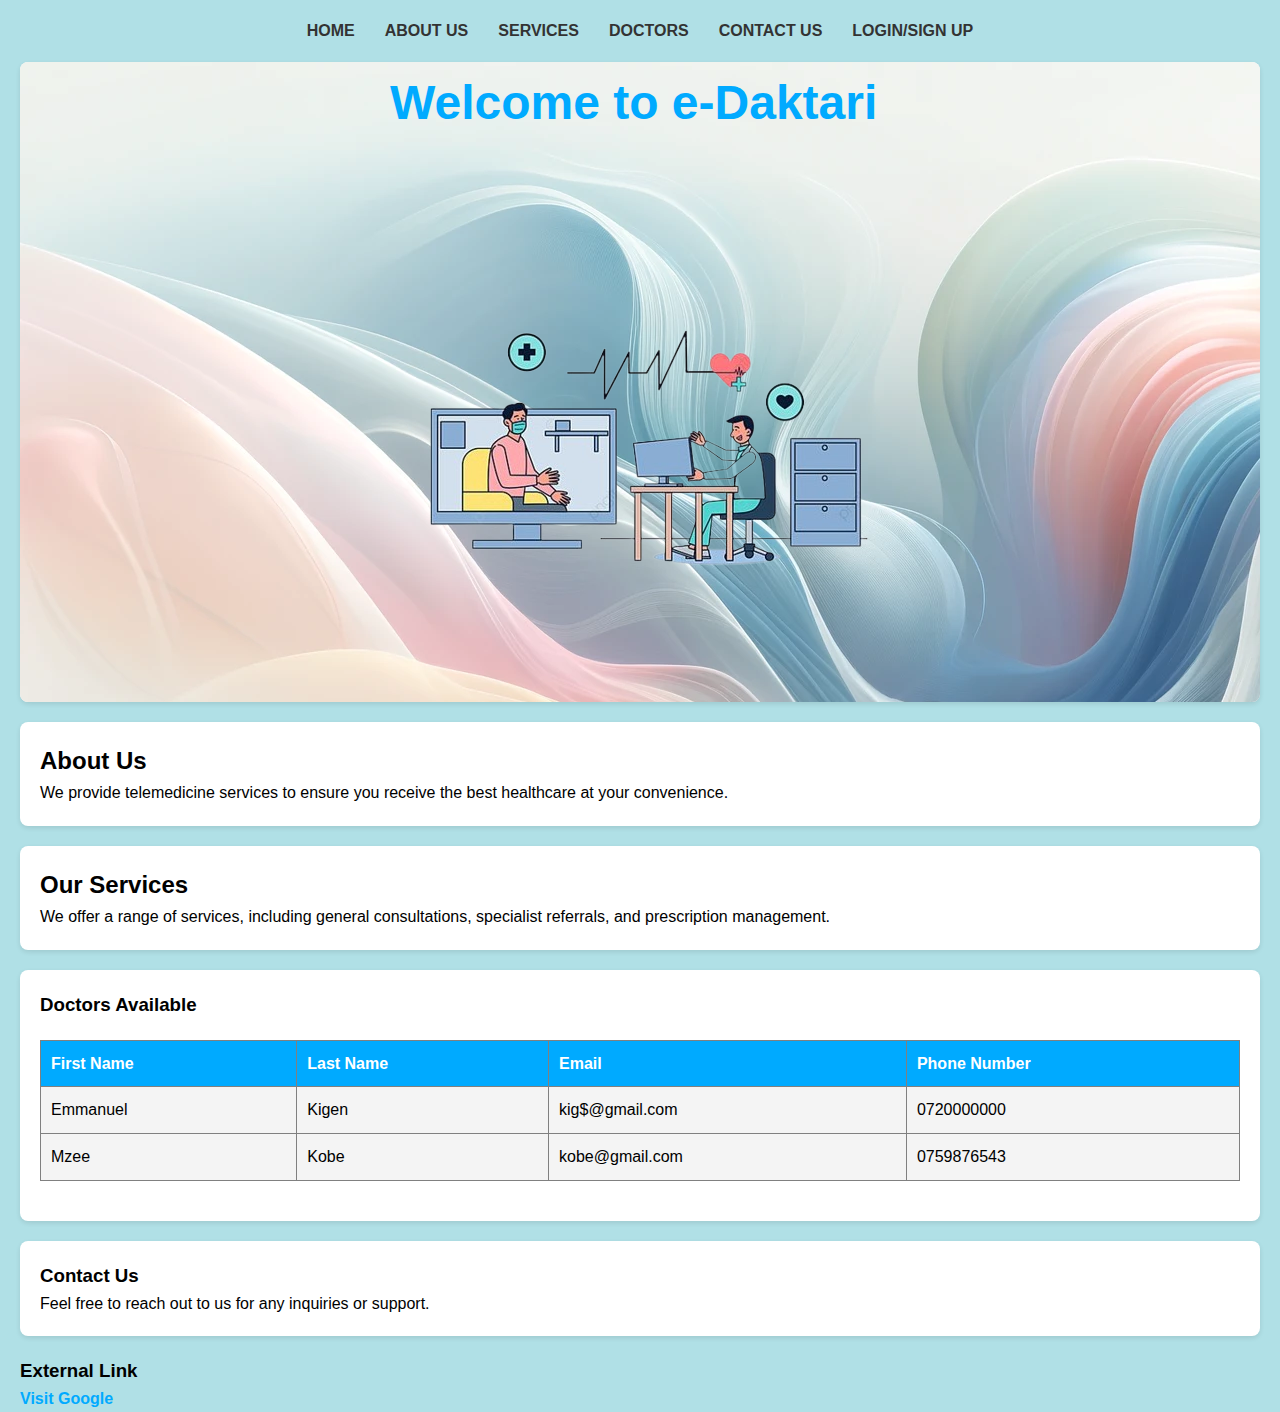
<file: index.html>
<!DOCTYPE html>
<html lang="en">
<head>
    <meta charset="UTF-8">
    <meta name="viewport" content="width=device-width, initial-scale=1.0">
    <link rel="stylesheet" type="text/css" href="styles.css">
    <title>DAKTARI TIBU TELEMEDICINE</title>
</head>
<body>
    <header id="header">
        <nav id="navmenu" class="navmenu">
            <ul>
                <li><a href="index.html">HOME</a></li>
                <li><a href="#About">ABOUT US</a></li>
                <li><a href="#Services">SERVICES</a></li>
                <li><a href="#Doctors">DOCTORS</a></li>
                <li><a href="#Contact">CONTACT US</a></li>
                <li><a href="register.html">LOGIN/SIGN UP</a></li>
            </ul>
        </nav>
    </header>

    <main class="main">
        <section id="hero" class="hero">
            <div class="hero-bg">
                <img src="hero-bg-light.webp" alt="Hero Background">
            </div>
            <div class="container text-center">
                <div class="d-flex flex-column justify-content-center align-items-center">
                    <h1>Welcome to <span>e-Daktari</span></h1>

                    <img src="daktari-removebg-preview.png" class="img-fluid hero-img" alt="Hero Image">
                </div>
            </div>
        </section>

        <section id="About">
            <h2>About Us</h2>
            <p>We provide telemedicine services to ensure you receive the best healthcare at your convenience.</p>
        </section>

        <section id="Services">
            <h2>Our Services</h2>
            <p>We offer a range of services, including general consultations, specialist referrals, and prescription management.</p>
        </section>

        <section id="Doctors">
            <h3>Doctors Available</h3>
            <table border="1">
                <thead>
                    <tr>
                        <th>First Name</th>
                        <th>Last Name</th>
                        <th>Email</th>
                        <th>Phone Number</th>
                    </tr>
                </thead>
                <tbody>
                    <tr>
                        <td>Emmanuel</td>
                        <td>Kigen</td>
                        <td>kig$@gmail.com</td>
                        <td>0720000000</td>
                    </tr>
                    <tr>
                        <td>Mzee</td>
                        <td>Kobe</td>
                        <td>kobe@gmail.com</td>
                        <td>0759876543</td>
                    </tr>
                </tbody>
            </table>
        </section>

        <section id="Contact">
            <h3>Contact Us</h3>
            <p>Feel free to reach out to us for any inquiries or support.</p>
        </section>

        <h3>External Link</h3>
        <a href="https://google.com" target="_blank">Visit Google</a>
    </main>
</body>
</html>
</file>
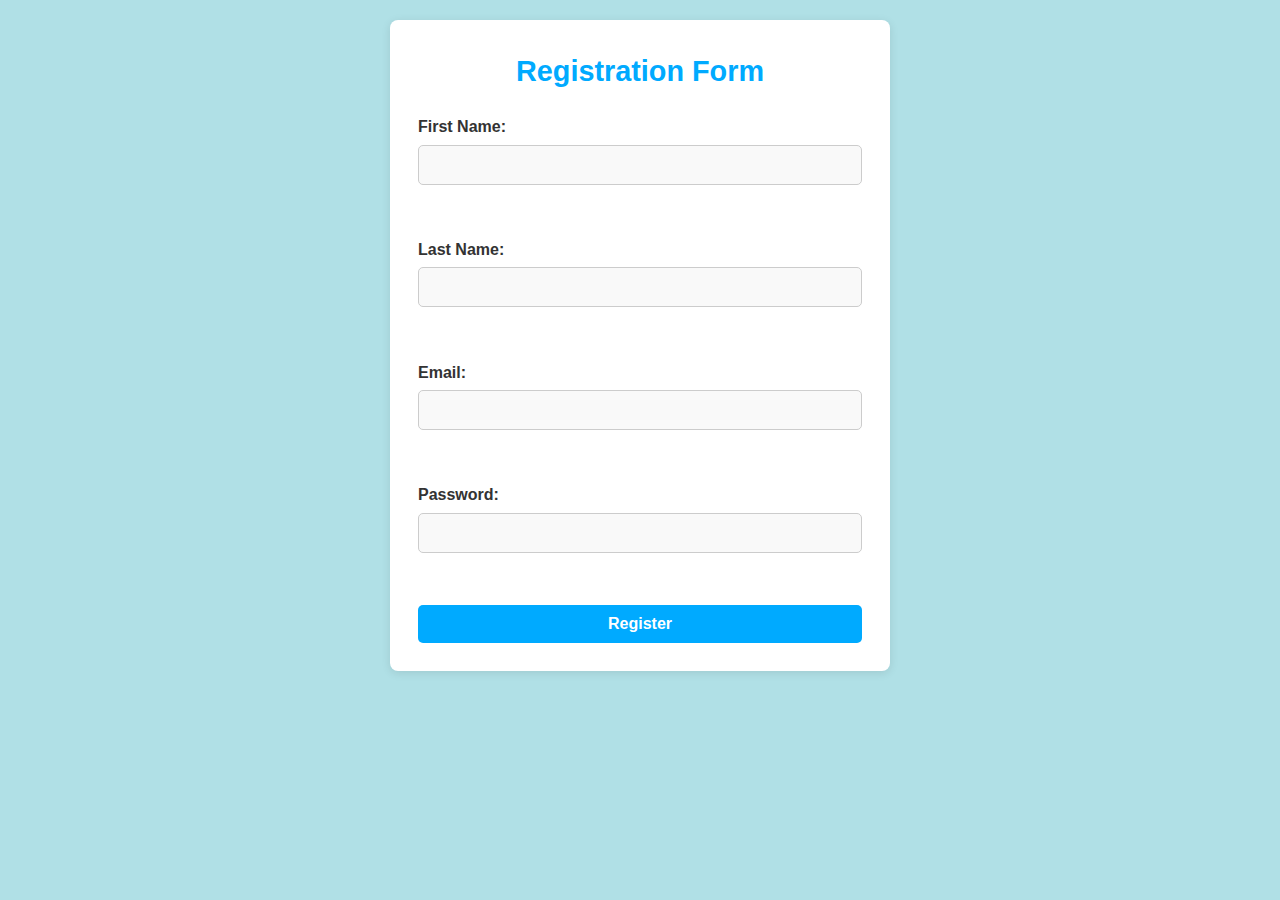
<file: register.html>
<!DOCTYPE html>
<html lang="en">
<head>
    <title>Registration Form</title>
    <meta charset="UTF-8">
    <meta name="viewport" content="width=device-width, initial-scale=1">
    <link href="styles.css" rel="stylesheet">
</head>
<body>
    <section id="Login">
        <h3>Registration Form</h3>
        <form action="#" method="post" class="registration-form">
            <label for="fname">First Name:</label>
            <input type="text" id="fname" name="fname" required>
            <br><br>
            
            <label for="lname">Last Name:</label>
            <input type="text" id="lname" name="lname" required>
            <br><br>
            
            <label for="email">Email:</label>
            <input type="email" id="email" name="email" required>
            <br><br>
            
            <label for="pass">Password:</label>
            <input type="password" id="pass" name="pass" required>
            <br><br>
            
            <button type="submit" class="btn-register">Register</button>
        </form>
    </section>
</body>
</html>
</file>
<file: styles.css>
/* Basic Reset */
* {
    margin: 0;
    padding: 0;
    box-sizing: border-box;
  }
  
  /* Body Styles */
  body {
    background-color: powderblue;
    padding: 0 20px;
    line-height: 1.6;
    font-family: Arial, sans-serif;
  }
  
  /* Navigation Menu */
  .navmenu {
    background-color: powderblue;
  }
  
  .navmenu ul {
    display: flex;
    justify-content: center;
    list-style: none;
  }
  
  .navmenu li {
    padding: 18px 15px;
  }
  
  .navmenu a {
    text-decoration: none;
    color: #333;
    font-weight: bold;
    transition: color 0.3s;
  }
  
  .navmenu a:hover {
    color: rgb(47, 255, 255);
  }
  
  /* Hero Section */
  .hero {
    position: relative;
    display: flex;
    align-items: center;
    justify-content: center;
    padding: 3px 0;
    background-color: #fff;
    overflow: hidden;
  }
  
  .hero-bg {
    position: absolute;
    top: 0;
    left: 0;
    width: 100%;
    height: 100%;
    background-size: cover;
    background-position: center;
    z-index: 1;
  }
  
  .hero .container {
    position: relative;
    z-index: 2;
  }
  
  .hero h1 {
    font-size: 48px;
    color: #00aaff;
    font-weight: 700;
    margin-bottom: 20px;
  }
  
  .hero p {
    font-size: 20px;
    color: #555;
    margin-bottom: 30px;
  }
  
  .hero .btn-get-started {
    display: inline-block;
    padding: 10px 20px;
    background-color: #00aaff;
    color: #fff;
    border-radius: 5px;
    text-decoration: none;
    font-weight: bold;
  }
  
  .hero .btn-get-started:hover {
    background-color: #008fcc;
  }
  
  .hero .hero-img {
    max-width: 600px;
    margin-top: 30px;
  }
  
  /* Sections */
  section {
    background-color: white;
    padding: 20px;
    margin-bottom: 20px;
    border-radius: 8px;
    box-shadow: 0 2px 5px rgba(0, 0, 0, 0.1);
  }
  
  /* Table Styles */
  table {
    width: 100%;
    border-collapse: collapse;
    margin: 20px 0;
  }
  
  table th, table td {
    padding: 10px;
    text-align: left;
  }
  
  table th {
    background-color: #00aaff;
    color: white;
  }
  
  table td {
    background-color: #f4f4f4;
  }
  
  /* External Link */
  a {
    color: #00aaff;
    text-decoration: none;
    font-weight: bold;
  }
  
  a:hover {
    text-decoration: underline;
  }
  
  /* Registration Form Section */
  #Login {
    background-color: #fff;
    padding: 28px;
    margin: 20px auto;
    max-width: 500px;
    max-height: none;
    border-radius: 8px;
    box-shadow: 0 2px 10px rgba(0, 0, 0, 0.1);
  }
  
  #Login h3 {
    color: #00aaff;
    text-align: center;
    margin-bottom: 20px;
    font-size: 1.8rem;
  }
  
  .registration-form {
    display: flex;
    flex-direction: column;
  }
  
  .registration-form label {
    font-weight: bold;
    margin-bottom: 5px;
    color: #333;
  }
  
  .registration-form input[type="text"],
  .registration-form input[type="email"],
  .registration-form input[type="password"] {
    padding: 10px;
    margin-bottom: 1px;
    border: 1px solid #ccc;
    border-radius: 5px;
    font-size: 1rem;
    background-color: #f9f9f9;
  }
  
  .registration-form input[type="text"]:focus,
  .registration-form input[type="email"]:focus,
  .registration-form input[type="password"]:focus {
    border-color: #00aaff;
    outline: none;
    background-color: #fff;
  }
  
  .btn-register {
    padding: 10px 20px;
    background-color: #00aaff;
    color: #fff;
    border: none;
    border-radius: 5px;
    cursor: pointer;
    font-size: 1rem;
    font-weight: bold;
    transition: background-color 0.3s;
  }
  
  .btn-register:hover {
    background-color: #008fcc;
  }
  
  /* Adjustments for small screens */
  @media (max-width: 480px) {
    #Login {
        padding: 20px;
        margin: 10px auto;
        max-width: 60%;
    }
  
    #Login h3 {
        font-size: 1.5rem;
    }
  
    .registration-form input[type="text"],
    .registration-form input[type="email"],
    .registration-form input[type="password"] {
        font-size: 0.9rem;
    }
  
    .btn-register {
        font-size: 0.9rem;
        padding: 10px;
    }
  }
</file>
